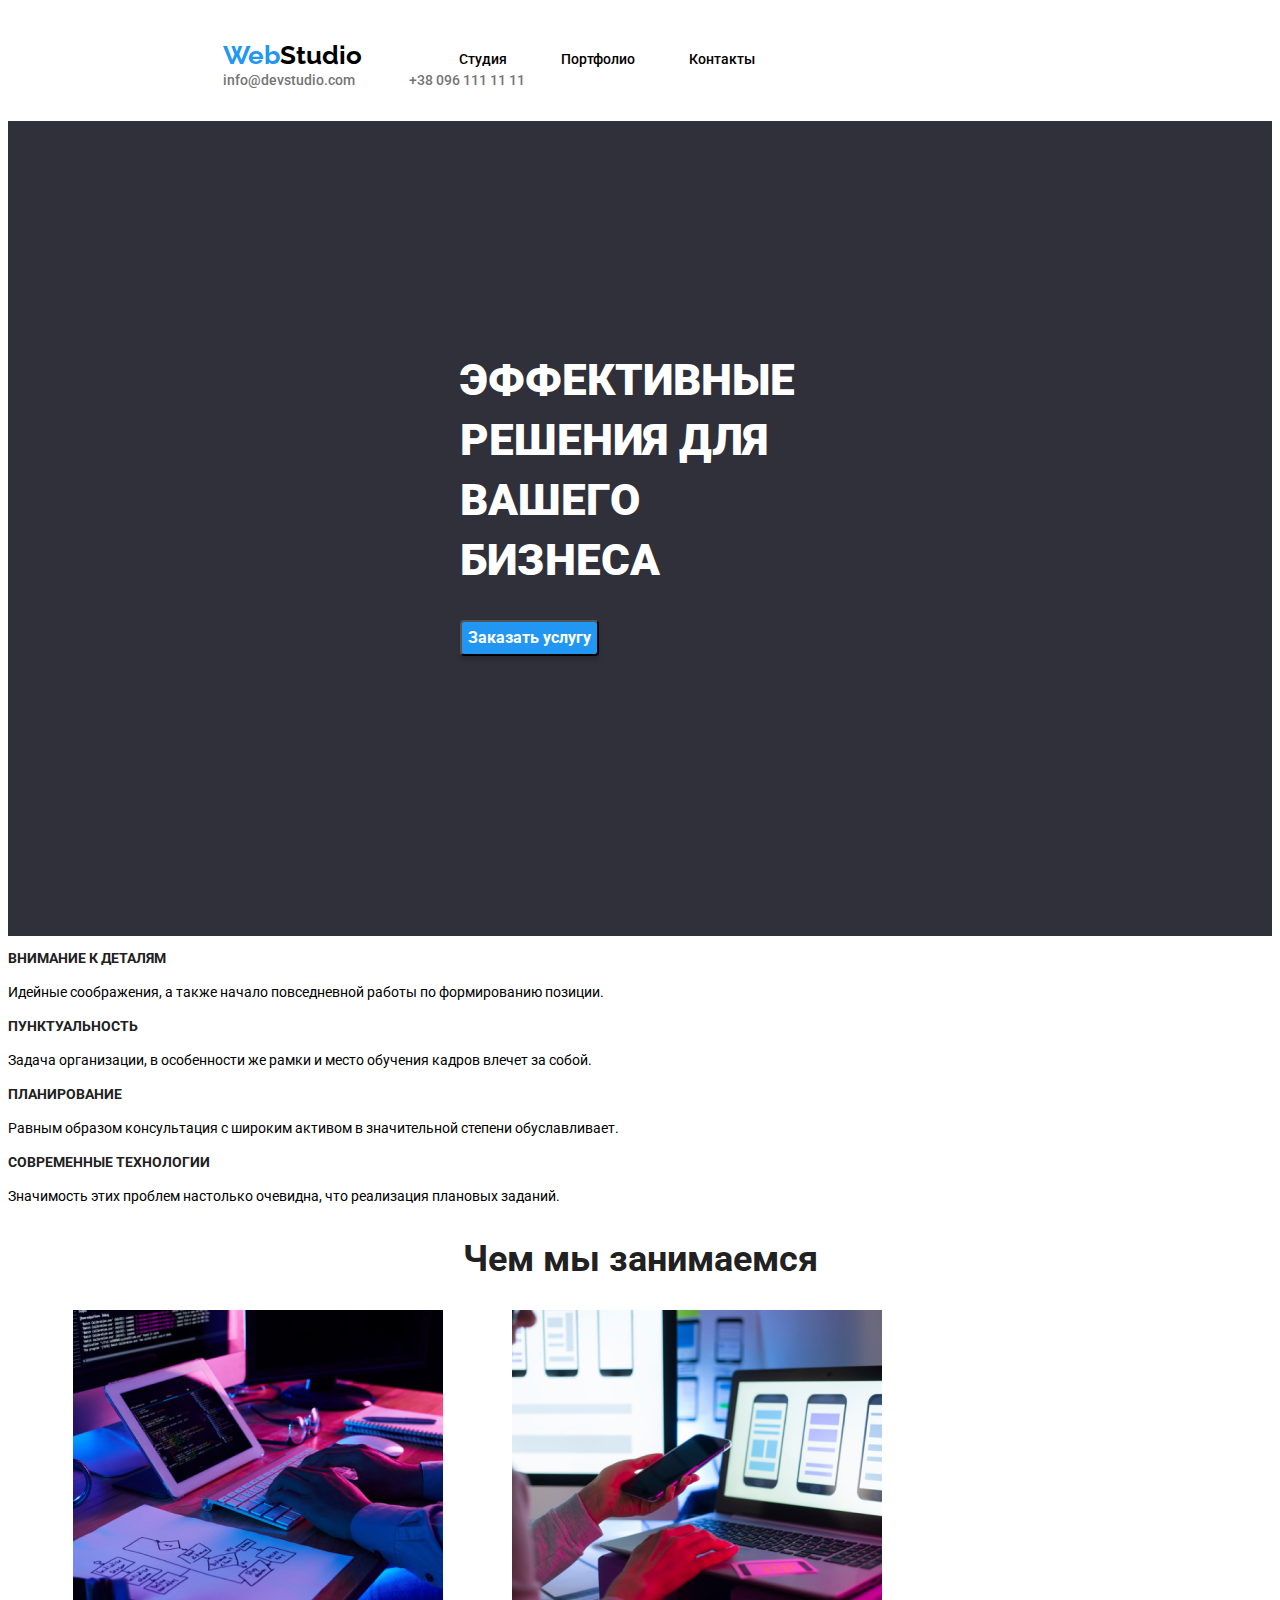
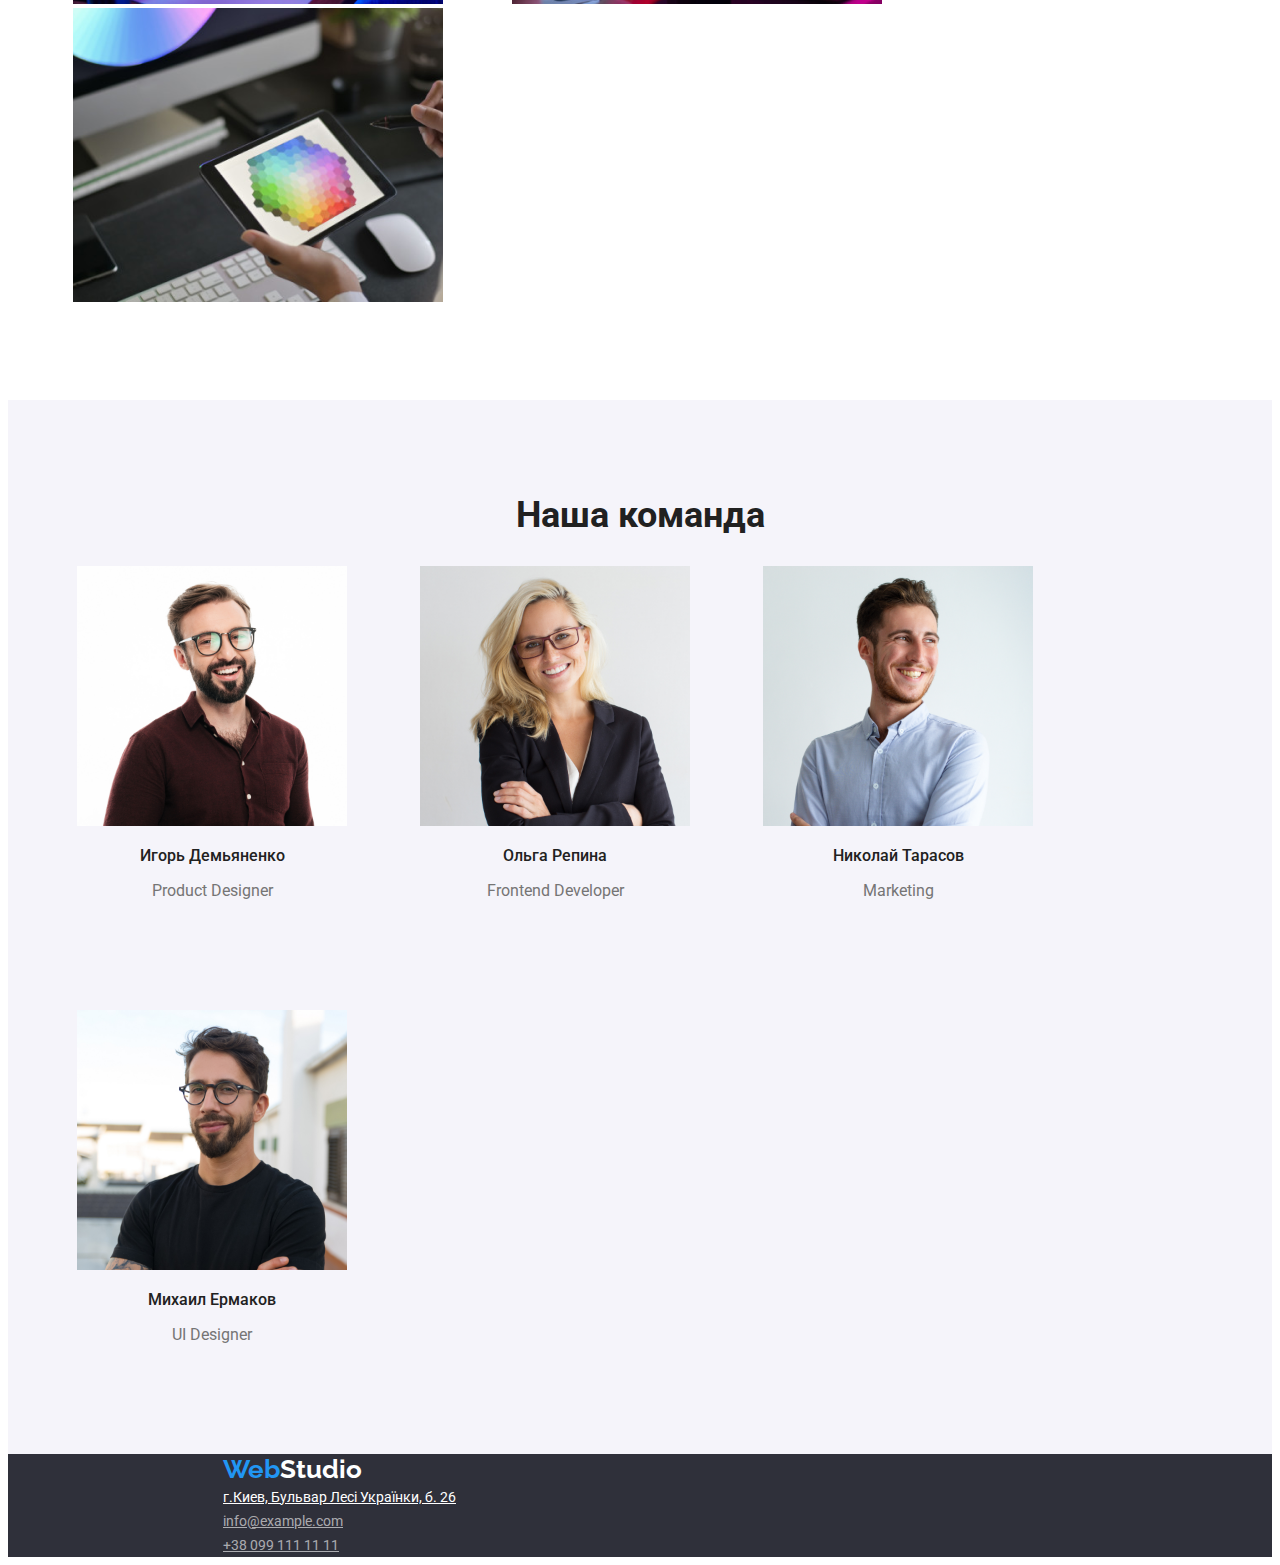
<file: index.html>
<!DOCTYPE html>
<html lang="ru">
<head>
    <meta charset="UTF-8">
    <meta http-equiv="X-UA-Compatible" content="IE=edge">
    <meta name="viewport" content="width=device-width, initial-scale=1.0">
    <title>Document</title>
    <link rel="preconnect" href="https://fonts.googleapis.com">
    <link rel="preconnect" href="https://fonts.gstatic.com" crossorigin>
    <link href="https://fonts.googleapis.com/css2?family=Raleway:wght@700&family=Roboto:wght@400;500;700;900&display=swap" rel="stylesheet">
    <link rel="stylesheet" href="./css/index.css">
</head>
<body>
    <header class="header">
        
     <nav class="navigation">
    <a lang="en" href="./index.html" class="logo"><span class="span">Web</span>Studio</a>
    <a href="" class="navigation-link">Студия</a>
    <a href="./portfolio.html" class="navigation-link">Портфолио</a>
    <a href="" class="navigation-link">Контакты</a>
    </nav>
    <div class="contacts">
        <a href="mailto:info@devstudio.com" class="contacts-info">info@devstudio.com</a>
        <a href="tel:+380961111111" class="contacts-info">+38 096 111 11 11</a>
    </div>

    </header>

    <main>
        <section class="hero">
            <div class="hero-container">
            <h1 class="main-theme">Эффективные решения для вашего бизнеса</h1>
            <button class="order">Заказать услугу</button>
        </div>
        </section>
    
        <!-- Особенности-->
        <section class="peculiarities">
            <div class="peculiarities-list">
                <h3 class="title">ВНИМАНИЕ К ДЕТАЛЯМ</h3>
                <p class="description">Идейные соображения, а также начало повседневной работы по формированию позиции.</p>
            </div>

            <div class="peculiarities-list">
            <h3 class="title">ПУНКТУАЛЬНОСТЬ</h3>
            <p class="description">Задача организации, в особенности же рамки и место обучения кадров влечет за собой.</p>
            </div>

            <div class="peculiarities-list">
            <h3 class="title">ПЛАНИРОВАНИЕ</h3>
            <p class="description">Равным образом консультация с широким активом в значительной степени обуславливает.</p>
        </div>

        <div class="peculiarities-list">
            <h3 class="title">СОВРЕМЕННЫЕ ТЕХНОЛОГИИ</h3>
            <p class="description">Значимость этих проблем настолько очевидна, что реализация плановых заданий.</p>
            </div>
        </section>
    
        <section class="work">
            <h2 class="activity">Чем мы занимаемся</h2>
            <div class="examples">
                <img src="./images/box1.jpg" class="work-example" alt="Работа 1" width="370" height="294"/>
                <img src="./images/box2.jpg" class="work-example" alt="Работа 2" width="370" height="294"/>
                <img src="./images/box3.jpg" class="work-example" alt="Работа 3" width="370" height="294"/>
                </div>
        </section>
    
        <section class="team">
            <div class="container">
            <h2 class="work-team">Наша команда</h2>
            <div class="personal">   
                <div class="team-img">           
                 <img src="./images/card1.jpg" alt="Фото члена команды" width="270" height="260"/>
                    <h3 class="specialist">Игорь Демьяненко</h3>
                    <p class="specialty">Product Designer</p>
                </div> 

                <div class="team-img">    
                    <img src="./images/card2.jpg" alt="Фото члена команды" width="270" height="260"/>
                    <h3 class="specialist">Ольга Репина</h3>
                    <p class="specialty">Frontend Developer</p>
                </div>
                <div class="team-img">    
                    <img src="./images/card3.jpg"  alt="Фото члена команды" width="270" height="260"/>
                    <h3 class="specialist">Николай Тарасов</h3>
                    <p class="specialty">Marketing</p>
                </div>
                <div class="team-img">    
                    <img src="./images/card4.jpg" alt="Фото члена команды" width="270" height="260"/>
                    <h3 class="specialist">Михаил Ермаков</h3>
                    <p class="specialty" >UI Designer</p>   
                </div>          
            </div>
        </section>
    </main>

    <footer class="footer">
        <div class="footer-container">
        <a lang="en" href="./index.html" class="logo-footer"><span class="span">Web</span>Studio</a>
        <div class="address">
            <a href="https://goo.gl/maps/JpqHF6euzhfDJc6Z8" target="_blank" rel="nofollow noopener noreferrer" class="street"> г.Киев, Бульвар Лесі Українки, б. 26</a>
            <a href="mailto:info@example.com" class="address-information">info@example.com</a>
            <a href="tel:+380991111111" class="address-information">+38 099 111 11 11</a>
        </div>
    </div>
    </footer>
</body>
</html>
</file>
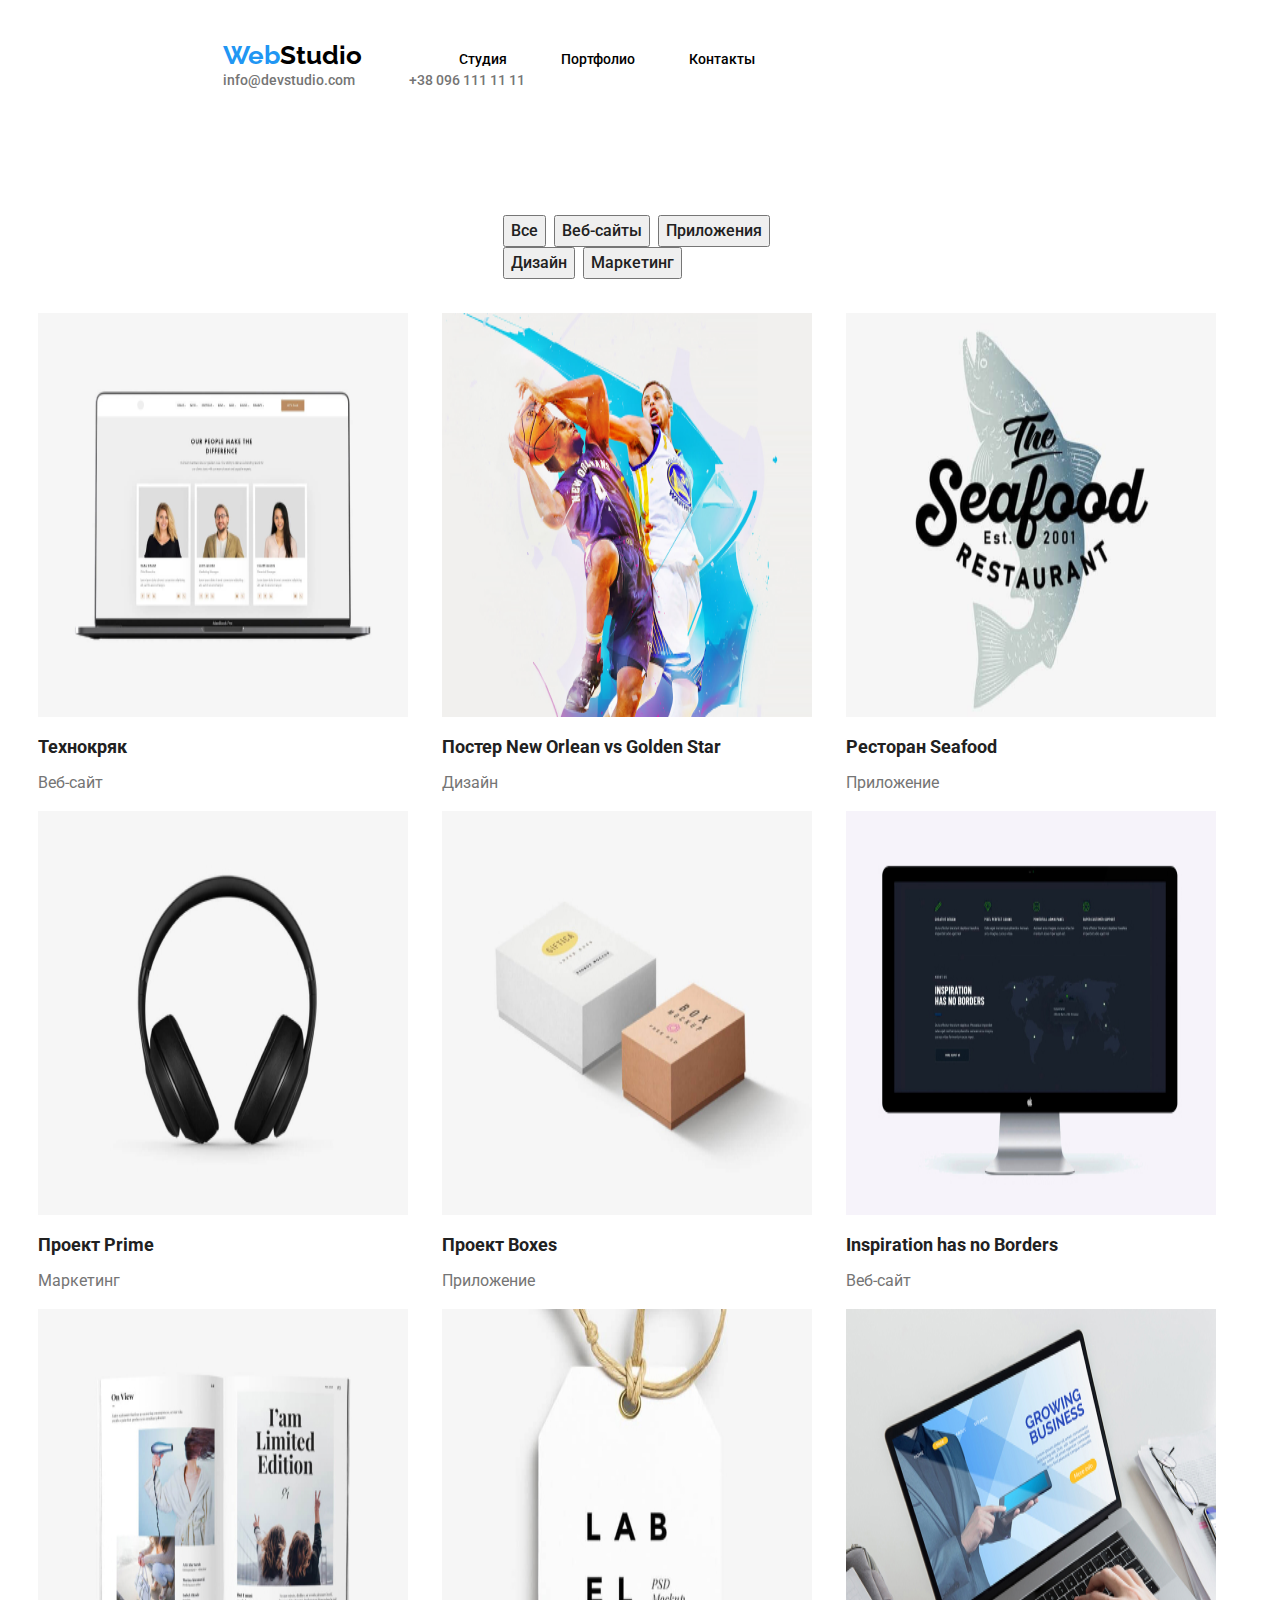
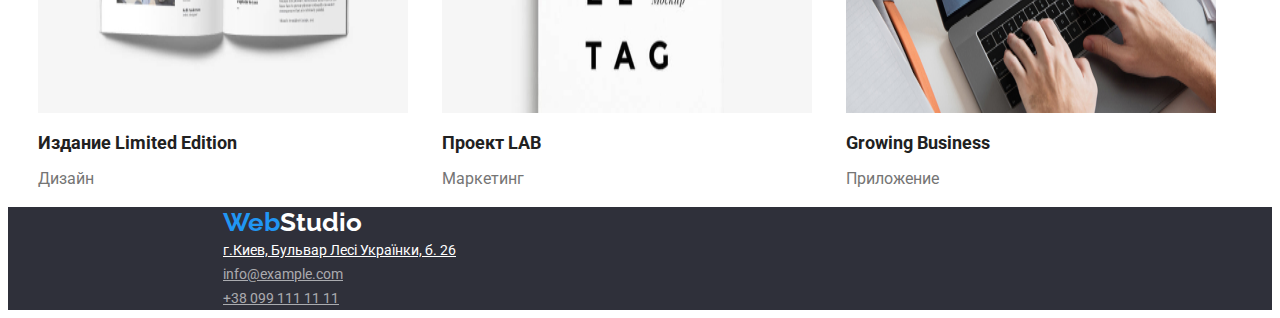
<file: portfolio.html>
<!DOCTYPE html>
<html lang="ru">
<head>
    <meta charset="UTF-8">
    <meta http-equiv="X-UA-Compatible" content="IE=edge">
    <meta name="viewport" content="width=device-width, initial-scale=1.0">
    <title>Портфолио</title>
    <link rel="preconnect" href="https://fonts.googleapis.com">
    <link rel="preconnect" href="https://fonts.gstatic.com" crossorigin>
    <link href="https://fonts.googleapis.com/css2?family=Raleway:wght@700&family=Roboto:wght@400;500;700;900&display=swap" rel="stylesheet">
    <link rel="stylesheet" href="./css/portfolio.css">
</head>
<body>

    <header class="header">
        
        <nav class="navigation">
        <a lang="en" href="./index.html" class="logo"><span class="span">Web</span>Studio</a>
        <a href="" class="navigation-link">Студия</a>
        <a href="./portfolio.html" class="navigation-link">Портфолио</a>
        <a href="" class="navigation-link">Контакты</a>
    </nav>
    <div class="contacts">
        <a href="mailto:info@devstudio.com" class="contacts-info">info@devstudio.com</a>
        <a href="tel:+380961111111" class="contacts-info">+38 096 111 11 11</a>
    </div> 
       </header>

       <main>

       <div class="filters">
           <button class="pointer">Все</cursor>
           <button class="pointer">Веб-сайты</cursor>
           <button class="pointer">Приложения</cursor>
           <button class="pointer">Дизайн</cursor>
           <button class="pointer">Маркетинг</cursor>
        </div>

        <section>
            <div class="work-examples">
                <div class="img-list">
                    <img src="./images/web-site.jpg" alt="Технокряк" width="370" height="404"/>
                    <h2 class="projects">Технокряк</h2>
                    <p class="description">Веб-сайт</p>
                </div>

                    <div class="img-list">
                    <img src="./images/design.jpg" class="photos" alt="Постер" width="370" height="404"/>
                    <h2 class="projects">Постер New Orlean vs Golden Star</h2>
                    <p class="description">Дизайн</p>
                    </div>

                    <div class="img-list">
                    <img src="./images/application.jpg" class="photos" alt="Ресторан" width="370" height="404"/>
                    <h2 class="projects">Ресторан Seafood</h2>
                    <p class="description">Приложение</p>
                </div>
                    
                    <div class="img-list">
                    <img src="./images/marketing.jpg" class="photos" alt="Проект Prime" width="370" height="404"/>
                    <h2 class="projects">Проект Prime</h2>
                    <p class="description">Маркетинг</p>
                </div>

                    <div class="img-list">
                    <img src="./images/application-boxes.jpg" alt="Проект Boxes" width="370" height="404"/>
                    <h2 class="projects">Проект Boxes</h2>
                    <p class="description">Приложение</p>
                </div>

                    <div class="img-list">
                    <img src="./images/web-site1.jpg" alt="Inspiration has no Borders" width="370" height="404"/>
                    <h2 class="projects">Inspiration has no Borders</h2>
                    <p class="description">Веб-сайт</p>
                </div>

                <div class="img-list">
                    <img src="./images/design-edition.jpg" alt="Издание Limited Edition" width="370" height="404"/>
                    <h2 class="projects">Издание Limited Edition</h2>
                    <p class="description">Дизайн</p>
                </div>

                <div class="img-list">
                    <img src="./images/marketing-project.jpg" alt="Проект LAB" width="370" height="404"/>
                    <h2 class="projects">Проект LAB</h2>
                    <p class="description">Маркетинг</p>
                </div>

                <div class="img-list">
                    <img src="./images/application-business.jpg" alt="Growing Business" width="370" height="404"/>
                    <h2 class="projects">Growing Business</h2>
                    <p class="description">Приложение</p>
                </div>
            </div>
        </section>
       </main>

       <footer class="footer">
        <div class="footer-container">
        <a lang="en" href="./index.html" class="logo-footer"><span class="span">Web</span>Studio</a>
        <div class="address">
            <a href="https://goo.gl/maps/JpqHF6euzhfDJc6Z8" target="_blank" rel="nofollow noopener noreferrer" class="street"> г.Киев, Бульвар Лесі Українки, б. 26</a>
            <a href="mailto:info@example.com" class="address-information">info@example.com</a>
            <a href="tel:+380991111111" class="address-information">+38 099 111 11 11</a>
        </div>
    </div>
    </footer>
</body>
</html>
</file>
<file: css/index.css>
:root {
    --font:'Roboto', sans-serif;
    --main-color:#000000;
    --secondary-color:#2196F3;
    --additional-info:#757575;
    --main-info:#FFFFFF;
    --heading:#212121;
}


.header {
    padding: 32px 215px 32px 215px;
}
.span {
    color: var(--secondary-color);
}
.logo {
    font-family: 'Raleway', sans-serif;
    font-size: 26px;
    font-style: normal;
    font-weight: 700;
    margin-right: 93px;
    line-height: 31px;
    text-decoration: none;
    color:var(--main-color);
}
.navigation-link {
    font-family: var(--font);
    font-style: normal;
    font-weight: 500;
    font-size: 14px;
    margin-right: 50px;
    line-height: 16px;
    color: var(--main-color);
    text-decoration: none;

}
.navigation-link:hover,
:focus{
    color: var(--secondary-color);
}

.contacts-info {
    font-family: var(--font);
    font-style: normal;
    font-weight: 500;
    font-size: 14px;
    margin-right: 50px;
    line-height: 16px;
    text-decoration: none;
    color: var(--additional-info);
}
.contacts-info:hover,:focus{
    color: var(--secondary-color);
}
.hero-container{
    background-color: #2F303A;
    padding: 200px 452px 280px 452px;
}
.main-theme {
    font-family: var(--font);
    font-style: normal;
    font-weight: 900;
    font-size: 44px;
    line-height: 60px;
    text-transform: uppercase;
    color: var(--main-info);
}
.order{
    font-family: var(--font);
    font-style: normal;
    font-weight: 700;
    font-size: 16px;
    line-height: 30px;
    color: var(--main-info);
    background: var(--secondary-color);
    box-shadow: 0px 4px 4px rgba(0, 0, 0, 0.15);
    border-radius: 4px;
}
.peculiarities-list {
    width: 1600px;
    margin: 0 auto;
}

.title {
    font-family: var(--font);
    font-style: normal;
    font-weight: 700;
    font-size: 14px;
    line-height: 16px;
    text-transform: uppercase;
    color: var(--heading);
}
 
.description{
    font-family: var(--font);
    font-style: normal;
    font-weight: 400;
    font-size: 14px;
    line-height: 24px;
    color: var(additional-info);
 
}
.activity {
    font-family: var(--font);
    font-style: normal;
    font-weight: 700;
    font-size: 36px;
    line-height: 42px;
    text-align: center;
    color: var(--heading);
}
.work-example {
    display: inline-block;
    padding-left: 65px;
}
.container {
    background-color: #F5F4FA;
    margin-top: 94px;

    }
.work-team {
    font-family: var(--font);
    font-style: normal;
    font-weight: 700;
    font-size: 36px;
    line-height: 42px;
    text-align: center;
    color: var(--heading);
    padding-top: 94px;
}

.team-img {

    display: inline-block;    
    margin-left: 69px;
    margin-bottom: 94px;
    
}

.specialist
{   
    font-family:  var(--font);
    font-style: normal;
    font-weight: 500;
    font-size: 16px;
    line-height: 19px;  
    color: var(--heading);
    text-align: center;
    ;
}
.specialty {
    font-family:  var(--font);
    font-style: normal;
    font-weight: 400;
    font-size: 16px;
    line-height: 19px;
    color: var(--additional-info);
    text-align: center;
}
.footer-container {
    background: #2F303A;
        }
.logo-footer {
    font-family: 'Raleway',sans-serif;
    font-style: normal;
    font-weight: 700;
    font-size: 26px;
    line-height: 31px;
    margin-left: 215px;
    text-decoration: none;
    color:var(--main-info);
}

.street {
    font-family:  var(--font);
    font-style: normal;
    font-weight: 400;
    font-size: 14px;
    line-height: 24px;
    color: var(--main-info);
    margin-left: 215px;
}

.address-information {
    font-family: var(--font);
    font-style: normal;
    font-weight: 400;
    font-size: 14px;
    line-height: 24px;
    color: rgba(255, 255, 255, 0.6);
    display:flex;
    margin-left: 215px;
}
</file>
<file: css/portfolio.css>
:root {
    --font:'Roboto', sans-serif;
    --main-color:#000000;
    --secondary-color:#2196F3;
    --additional-info:#757575;
    --main-info:#FFFFFF;
    --heading:#212121;
}

.header {
    padding: 32px 215px 32px 215px;
}
.span {
    color: var(--secondary-color);
}
.logo {
    font-family: 'Raleway', sans-serif;
    font-size: 26px;
    font-style: normal;
    font-weight: 700;
    margin-right: 93px;
    line-height: 31px;
    text-decoration: none;
    color:var(--main-color);
}
.navigation-link {
    font-family: var(--font);
    font-style: normal;
    font-weight: 500;
    font-size: 14px;
    margin-right: 50px;
    line-height: 16px;
    color: var(--main-color);
    text-decoration: none;

}
.navigation-link:hover,
:focus{
    color: var(--secondary-color);
}

.contacts-info {
    font-family: var(--font);
    font-style: normal;
    font-weight: 500;
    font-size: 14px;
    margin-right: 50px;
    line-height: 16px;
    text-decoration: none;
    color: var(--additional-info);
}
.contacts-info:hover,:focus{
    color: var(--secondary-color);
}
.filters {
    margin: 94px 494px 34px 495px;
}
.pointer {
    font-family: var(--font);
    font-style: normal;
    font-weight: 500;
    font-size: 16px;
    line-height: 26px;
    text-align: center;
    color: var(--heading);
    margin-right: 8px;
}
.pointer:hover,:focus{
    background-color: var(--secondary-color);
    color: var(--main-info);

}
.work-example {
    margin: 34px 30px 94px 30px;
}
.img-list {
    width: 370px;
    height: 404px;
    display: inline-block;
    margin-left: 30px;
    margin-bottom: 94px;
    
}
.projects {
    font-family: var(--font);
    font-style: normal;
    font-weight: 700;
    font-size: 18px;
    text-align: left;
    color: var(--heading);
}
.description {
    font-family: var(--font);
    font-style: normal;
    font-weight: 400;
    font-size: 16px;
    color: var(--additional-info);
    text-align: left;
}
.footer-container {
    background: #2F303A;

        }
.logo-footer {
    font-family: 'Raleway',sans-serif;
    font-style: normal;
    font-weight: 700;
    font-size: 26px;
    line-height: 31px;
    margin-left: 215px;
    text-decoration: none;
    color:var(--main-info);
}

.street {
    font-family:  var(--font);
    font-style: normal;
    font-weight: 400;
    font-size: 14px;
    line-height: 24px;
    color: var(--main-info);
    margin-left: 215px;
}

.address-information {
    font-family: var(--font);
    font-style: normal;
    font-weight: 400;
    font-size: 14px;
    line-height: 24px;
    color: rgba(255, 255, 255, 0.6);
    display:flex;
    margin-left: 215px;
}
</file>
